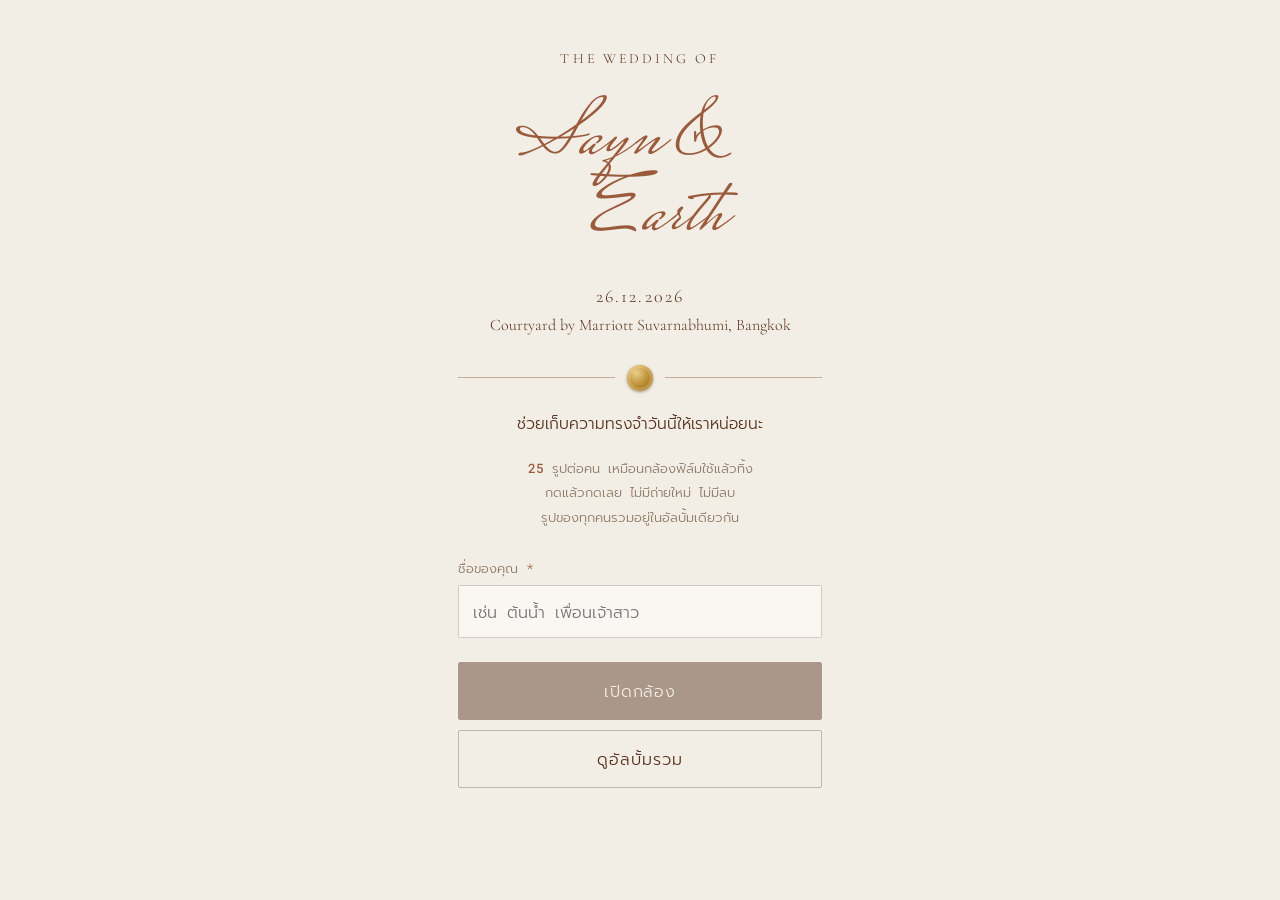
<file: index.html>
<!doctype html>
<html lang="th">
<head>
  <meta charset="utf-8">
  <meta name="viewport" content="width=device-width, initial-scale=1, viewport-fit=cover, user-scalable=no">
  <meta name="theme-color" content="#f3eee5">
  <title>Film Camera</title>
  <link rel="preconnect" href="https://fonts.googleapis.com">
  <link rel="preconnect" href="https://fonts.gstatic.com" crossorigin>
  <link href="https://fonts.googleapis.com/css2?family=Cormorant+Garamond:ital,wght@0,400;0,500;1,400&family=Mrs+Saint+Delafield&family=Prompt:wght@300;400&family=Roboto+Mono:wght@300;400&display=swap" rel="stylesheet">
  <link rel="stylesheet" href="css/style.css">
</head>
<body>
  <!-- หน้าแรก -->
  <section id="v-welcome" class="view">
    <div class="welcome">
      <p class="eyebrow" id="w-title"></p>
      <h1 class="names" id="w-names"></h1>
      <p class="date" id="w-date"></p>
      <p class="venue" id="w-venue"></p>
      <div class="rule"><span class="seal"></span></div>
      <p class="lead" id="w-lead"></p>
      <ul class="rules">
        <li><b id="w-max">25</b> รูปต่อคน เหมือนกล้องฟิล์มใช้แล้วทิ้ง</li>
        <li>กดแล้วกดเลย ไม่มีถ่ายใหม่ ไม่มีลบ</li>
        <li id="w-reveal">รูปของทุกคนรวมอยู่ในอัลบั้มเดียวกัน</li>
      </ul>
      <label class="field">
        <span>ชื่อของคุณ <em class="req">*</em></span>
        <input id="w-name" type="text" maxlength="40" placeholder="เช่น ต้นน้ำ เพื่อนเจ้าสาว" autocomplete="nickname">
      </label>
      <p class="name-hint" id="w-name-hint" hidden>ใส่ชื่อก่อนนะ จะได้รู้ว่าใครถ่าย</p>
      <button id="w-start" class="btn primary">เปิดกล้อง</button>
      <button id="w-gallery" class="btn ghost">ดูอัลบั้มรวม</button>
    </div>
  </section>

  <!-- กล้อง -->
  <section id="v-camera" class="view" hidden>
    <div class="cam">
      <header class="cam-top">
        <button id="c-back" class="icon-btn" aria-label="กลับ">‹</button>
        <div class="counter" aria-live="polite">
          <span class="counter-label">ฟิล์มเหลือ</span>
          <span class="counter-num" id="c-left">25</span>
        </div>
        <div class="cam-tools">
          <button id="c-flashbtn" class="icon-btn flash-btn" aria-pressed="false" aria-label="แฟลช: ปิด" hidden>
            <svg viewBox="0 0 24 24" aria-hidden="true"><path class="bolt" d="M13.2 2.5 5 13.6h6.1l-1.3 7.9 8.2-11.1h-6.1z"/><path class="slash" d="M4 4l16 16"/></svg>
          </button>
          <button id="c-flip" class="icon-btn" aria-label="สลับกล้อง">⟲</button>
        </div>
      </header>

      <div class="finder">
        <video id="c-video" playsinline muted autoplay></video>
        <div class="finder-marks"><i></i><i></i><i></i><i></i></div>
        <div class="flash" id="c-flash"></div>
        <div class="toast" id="c-toast" role="status" hidden></div>
        <div class="finder-msg" id="c-msg" hidden></div>
        <img id="c-last" class="last-shot" alt="" hidden>
      </div>

      <footer class="cam-bottom">
        <button id="c-gallery" class="side-btn">อัลบั้ม</button>
        <button id="c-shutter" class="shutter" aria-label="ถ่ายรูป"><span></span></button>
        <div class="side-btn status" id="c-status"></div>
      </footer>
      <input id="c-file" type="file" accept="image/*" capture="environment" hidden>
    </div>
  </section>

  <!-- อัลบั้ม -->
  <section id="v-gallery" class="view" hidden>
    <header class="g-top">
      <button id="g-back" class="icon-btn dark" aria-label="กลับ">‹</button>
      <h2 class="g-title" id="g-title"></h2>
      <button id="g-cam" class="pill">กล้อง</button>
    </header>
    <nav class="tabs">
      <button class="tab on" data-tab="all">ทุกคน</button>
      <button class="tab" data-tab="mine">ของฉัน</button>
    </nav>
    <div id="g-sync" class="g-sync" hidden></div>
    <div id="g-empty" class="g-empty" hidden></div>
    <div id="g-grid" class="grid"></div>
    <button id="g-more" class="btn ghost more" hidden>ดูเพิ่ม</button>
  </section>

  <!-- ดูรูปใหญ่ -->
  <div id="lightbox" class="lightbox" hidden>
    <button id="lb-close" class="icon-btn" aria-label="ปิด">✕</button>
    <div class="print"><img id="lb-img" alt=""><p id="lb-cap"></p></div>
    <button id="lb-save" class="btn primary small">บันทึกรูป</button>
  </div>

  <!-- แฟลชหน้าจอ: จอขาวสว่างช่วยส่องหน้าตอนถ่ายด้วยกล้องหน้า -->
  <div id="screen-flash" class="screen-flash" aria-hidden="true"></div>

  <script src="vendor/supabase.js"></script>
  <script type="module" src="js/app.js"></script>
</body>
</html>
</file>
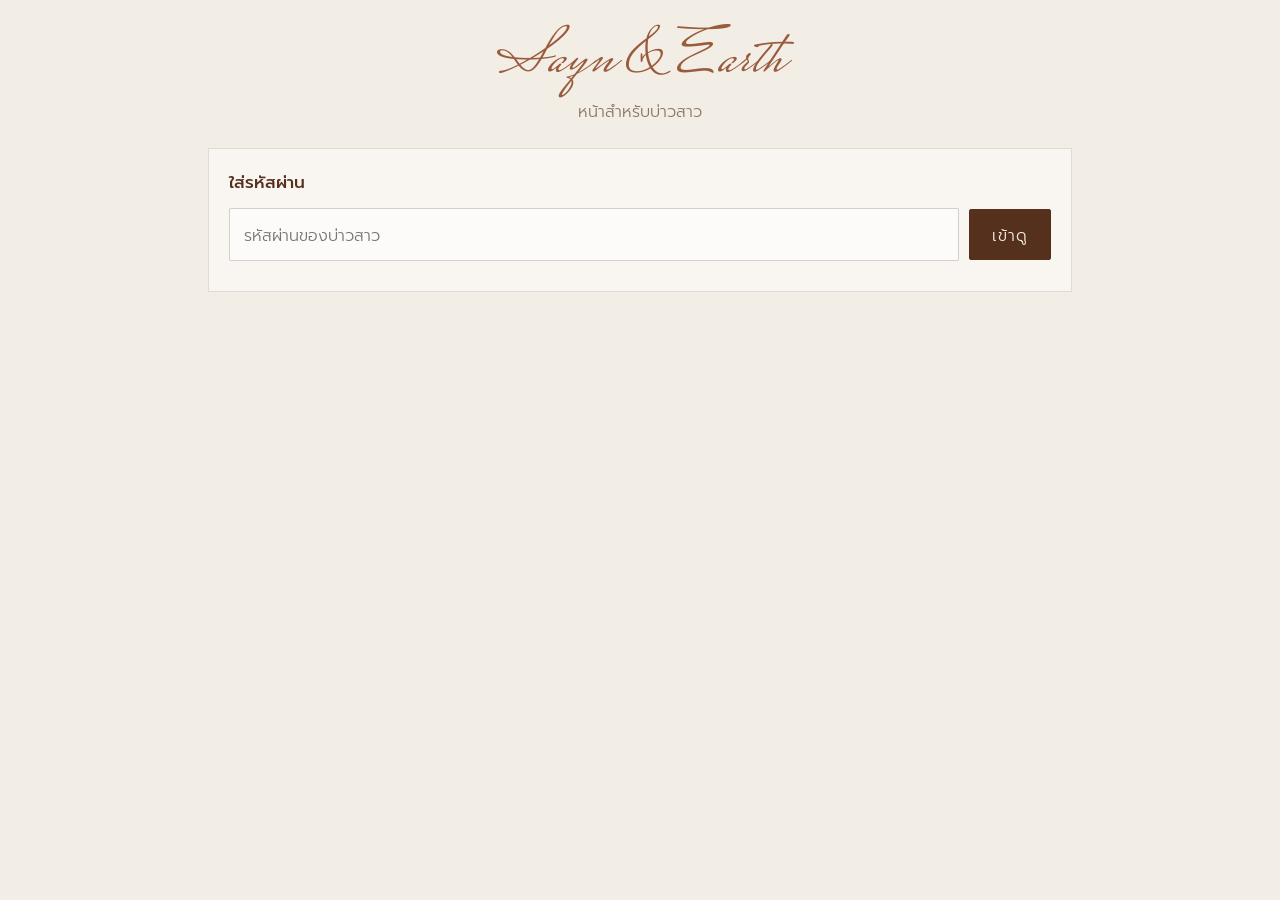
<file: admin.html>
<!doctype html>
<html lang="th">
<head>
  <meta charset="utf-8">
  <meta name="viewport" content="width=device-width, initial-scale=1">
  <meta name="robots" content="noindex">
  <title>สำหรับบ่าวสาว · Film Camera</title>
  <link rel="preconnect" href="https://fonts.googleapis.com">
  <link rel="preconnect" href="https://fonts.gstatic.com" crossorigin>
  <link href="https://fonts.googleapis.com/css2?family=Cormorant+Garamond:ital,wght@0,400;0,500;1,400&family=Mrs+Saint+Delafield&family=Prompt:wght@300;400&family=Roboto+Mono:wght@300;400&display=swap" rel="stylesheet">
  <link rel="stylesheet" href="css/style.css">
</head>
<body>
  <main class="admin">
    <h1 id="a-names"></h1>
    <p class="sub">หน้าสำหรับบ่าวสาว</p>

    <section class="card" id="a-login">
      <h2>ใส่รหัสผ่าน</h2>
      <form class="row" id="a-form">
        <label class="field" style="flex:1;margin:0"><input id="a-pass" type="password" placeholder="รหัสผ่านของบ่าวสาว" autocomplete="current-password"></label>
        <button class="btn primary">เข้าดู</button>
      </form>
      <p class="hint" id="a-err"></p>
    </section>

    <div id="a-main" hidden>
      <section class="card">
        <h2>รูปทั้งหมด</h2>
        <div class="stats">
          <div><b id="a-count">0</b><span>รูป</span></div>
          <div><b id="a-guests">0</b><span>คนที่ถ่าย</span></div>
        </div>
        <div class="row" style="margin-top:14px">
          <button class="btn primary" id="a-zip">ดาวน์โหลดทั้งหมด (.zip)</button>
          <button class="btn ghost" id="a-refresh">โหลดใหม่</button>
        </div>
        <p class="hint" id="a-progress">ถ้ารูปเยอะ ระบบจะแบ่งเป็นไฟล์ละ 150 รูปให้อัตโนมัติ</p>
      </section>

      <section class="card">
        <h2>QR code สำหรับวางในงาน</h2>
        <label class="field"><span>ลิงก์เว็บกล้อง</span><input id="a-url" type="url"></label>
        <div class="qr-card" id="a-qrcard"><canvas id="a-qr" width="900" height="1200"></canvas></div>
        <div class="row" style="justify-content:center;margin-top:14px"><button class="btn ghost" id="a-qrsave">บันทึกรูป QR</button></div>
      </section>

      <section class="card">
        <h2>เพิ่มฟิล์มให้แขก</h2>
        <p class="hint" style="margin:0 0 6px">แขกที่ฟิล์มหมดแล้วอยากถ่ายต่อ กด +5 ให้คนนั้น แล้วให้แขกกด "เช็กฟิล์มอีกครั้ง" ในหน้ากล้อง</p>
        <input id="a-gsearch" class="g-search" type="search" placeholder="ค้นหาชื่อแขก">
        <div id="a-guests-list"></div>
      </section>

      <section class="card">
        <h2>จัดการรูป</h2>
        <p class="hint" style="margin:0 0 12px"><b>ซ่อน</b> = เอาออกจากอัลบั้มรวมชั่วคราว (ยังอยู่ในไฟล์ดาวน์โหลด กด แสดง เพื่อนำกลับ)<br><b>ลบ</b> = ลบถาวร กู้คืนไม่ได้</p>
        <div class="grid" id="a-grid" style="padding:0"></div>
      </section>
    </div>
  </main>

  <script src="vendor/supabase.js"></script>
  <script src="vendor/jszip.min.js"></script>
  <script src="vendor/qrcode.js"></script>
  <script type="module" src="js/admin.js"></script>
</body>
</html>
</file>
<file: css/style.css>
:root {
  --paper: #f3eee5;
  --ink: #55301c;
  --accent: #9a5b3d;
  --soft: #8c7663;
  --body: #2a231e;
  --serif: "Cormorant Garamond", "Prompt", Georgia, serif;
  --script: "Mrs Saint Delafield", "Cormorant Garamond", cursive;
  --thai: "Roboto Mono", "Prompt", ui-monospace, monospace;
  --gold: radial-gradient(circle at 35% 30%, #e9cf8a, #b8892f 55%, #8a6420);
}
* { box-sizing: border-box; -webkit-tap-highlight-color: transparent; }
html, body { margin: 0; height: 100%; }
body {
  background: var(--paper); color: var(--ink);
  font-family: var(--thai); font-weight: 300; line-height: 1.6;
  overscroll-behavior: none;
}
[hidden] { display: none !important; }
button { font: inherit; color: inherit; cursor: pointer; }
.view { min-height: 100dvh; }

/* ---------- หน้าแรก ---------- */
.welcome {
  max-width: 420px; margin: 0 auto; min-height: 100dvh;
  padding: max(48px, env(safe-area-inset-top)) 28px 40px;
  display: flex; flex-direction: column; align-items: center; text-align: center;
}
.eyebrow { font-family: var(--serif); letter-spacing: .22em; text-transform: uppercase; font-size: 14px; margin: 0; }
.names { font-family: var(--script); font-weight: 400; color: var(--accent); font-size: clamp(58px, 19vw, 80px); line-height: .95; margin: 34px 0 10px; text-align: left; align-self: center; padding-right: .5em; }
.names .l2 { display: block; margin-left: .9em; }
.venue { font-family: var(--serif); font-size: 16px; margin: 2px 0 0; }
.seal { width: 26px; height: 26px; border-radius: 50%; background: var(--gold); box-shadow: 0 1px 3px rgba(60,35,10,.45), inset 0 0 0 3px rgba(255,235,170,.25); }
.date { font-family: var(--serif); letter-spacing: .12em; font-size: 18px; margin: 16px 0 0; }
.rule { width: 100%; display: flex; align-items: center; gap: 12px; color: var(--accent); margin: 26px 0 20px; font-size: 12px; }
.rule::before, .rule::after { content: ""; flex: 1; height: 1px; background: currentColor; opacity: .45; }
.lead { font-size: 15.5px; margin: 0 0 18px; }
.rules { list-style: none; padding: 0; margin: 0 0 26px; font-size: 13px; color: var(--soft); }
.rules li { margin: 4px 0; }
.rules b { color: var(--accent); font-weight: 500; }
.field { width: 100%; text-align: left; display: block; margin-bottom: 14px; }
.field span { font-size: 13px; color: var(--soft); display: block; margin-bottom: 6px; }
.field input {
  width: 100%; font: inherit; font-size: 16px; padding: 13px 14px; color: var(--ink);
  background: rgba(255,255,255,.55); border: 1px solid rgba(85,48,28,.22); border-radius: 2px; outline: none;
}
.field input:focus { border-color: var(--accent); }
.btn { width: 100%; padding: 15px; border-radius: 2px; border: 1px solid var(--ink); background: transparent; font-size: 16px; letter-spacing: .06em; margin-top: 10px; }
.btn.primary { background: var(--ink); color: var(--paper); }
.btn.primary:active { background: var(--accent); border-color: var(--accent); }
.btn.ghost { border-color: rgba(85,48,28,.3); }
.btn.small { width: auto; padding: 11px 28px; }

/* ---------- กล้อง ---------- */
#v-camera { background: radial-gradient(120% 80% at 50% 0%, #4a4037, var(--body) 70%); color: #eee6d8; }
.cam { height: 100dvh; display: flex; flex-direction: column; max-width: 520px; margin: 0 auto; padding: env(safe-area-inset-top) 0 env(safe-area-inset-bottom); }
.cam-top, .cam-bottom { display: flex; align-items: center; justify-content: space-between; padding: 12px 18px; flex: none; }
.cam-top { display: grid; grid-template-columns: 1fr auto 1fr; gap: 10px; }
.cam-top > :first-child { justify-self: start; }
.cam-tools { justify-self: end; display: flex; gap: 10px; }
.flash-btn { display: grid; place-items: center; padding: 0; transition: border-color .2s, box-shadow .2s, color .2s; }
.flash-btn svg { width: 22px; height: 22px; fill: none; stroke: currentColor; stroke-width: 1.6; stroke-linejoin: round; stroke-linecap: round; }
.flash-btn .slash { stroke-width: 1.8; }
.flash-btn.on { color: #ffa23a; border-color: rgba(255,162,58,.75); box-shadow: 0 0 12px rgba(255,120,20,.35); }
.flash-btn.on .bolt { fill: #ffa23a; }
.flash-btn.on .slash { display: none; }
.icon-btn { width: 44px; height: 44px; border-radius: 50%; border: 1px solid rgba(255,255,255,.22); background: transparent; color: inherit; font-size: 22px; line-height: 1; }
.icon-btn.dark { border-color: rgba(85,48,28,.25); }
.counter { display: flex; align-items: center; gap: 10px; background: #0d0c0b; border: 1px solid #3a342e; border-radius: 6px; padding: 5px 12px; box-shadow: inset 0 2px 6px #000; }
.counter-label { font-size: 11px; letter-spacing: .1em; color: #a89c8a; }
.counter-num { font-family: "Courier New", ui-monospace, monospace; font-weight: 700; font-size: 24px; color: #ffa23a; text-shadow: 0 0 8px rgba(255,120,20,.7); min-width: 1.4em; text-align: center; }
.finder { position: relative; flex: 1; min-height: 0; margin: 0 14px; border-radius: 14px; overflow: hidden; background: #000; }
.finder video { width: 100%; height: 100%; object-fit: cover; filter: sepia(.3) saturate(1.35) contrast(.98) brightness(.97); }
.finder video.mirror { transform: scaleX(-1); }
.finder-marks i { position: absolute; width: 22px; height: 22px; border: 1.5px solid rgba(255,255,255,.75); }
.finder-marks i:nth-child(1) { top: 16px; left: 16px; border-right: 0; border-bottom: 0; }
.finder-marks i:nth-child(2) { top: 16px; right: 16px; border-left: 0; border-bottom: 0; }
.finder-marks i:nth-child(3) { bottom: 16px; left: 16px; border-right: 0; border-top: 0; }
.finder-marks i:nth-child(4) { bottom: 16px; right: 16px; border-left: 0; border-top: 0; }
.flash { position: absolute; inset: 0; background: #fff; opacity: 0; pointer-events: none; }
.flash.go { animation: flash .45s ease-out; }
@keyframes flash { 0% { opacity: .95; } 100% { opacity: 0; } }
.screen-flash { position: fixed; inset: 0; z-index: 50; background: #fff; opacity: 0; pointer-events: none; transition: opacity .35s ease-out; }
.screen-flash.on { opacity: 1; transition: none; }
.toast { position: absolute; top: 14px; left: 50%; transform: translateX(-50%); width: max-content; max-width: 86%; padding: 7px 14px; border-radius: 16px; background: rgba(10,8,6,.78); color: #eee6d8; font-size: 13.5px; line-height: 1.45; text-align: center; white-space: pre-line; pointer-events: none; animation: toast 2.8s ease forwards; }
@keyframes toast { 0% { opacity: 0; transform: translate(-50%, -6px); } 8%, 85% { opacity: 1; transform: translate(-50%, 0); } 100% { opacity: 0; } }
.finder-msg { position: absolute; inset: 0; display: flex; flex-direction: column; align-items: center; justify-content: center; gap: 14px; text-align: center; padding: 30px; background: rgba(10,8,6,.82); font-size: 15.5px; }
.finder-msg .btn { width: auto; padding: 12px 26px; border-color: #eee6d8; color: #eee6d8; }
.last-shot { position: absolute; left: 16px; bottom: 16px; width: 62px; aspect-ratio: 3/4; object-fit: cover; border: 3px solid #f6f1e7; border-radius: 2px; box-shadow: 0 4px 14px rgba(0,0,0,.5); transform: rotate(-4deg); }
.last-shot.pop { animation: pop .5s cubic-bezier(.2,1.4,.4,1); }
@keyframes pop { 0% { transform: translateY(40px) rotate(8deg) scale(.5); opacity: 0; } 100% { transform: rotate(-4deg); opacity: 1; } }
.cam-bottom { padding: 18px 22px 22px; }
.side-btn { width: 84px; background: none; border: 0; color: #cfc5b4; font-size: 14px; text-align: center; padding: 10px 0; }
.side-btn.status { font-size: 11.5px; color: #a89c8a; line-height: 1.35; }
.shutter { width: 78px; height: 78px; border-radius: 50%; border: 3px solid #eee6d8; background: transparent; padding: 5px; }
.shutter span { display: block; width: 100%; height: 100%; border-radius: 50%; background: var(--gold); box-shadow: inset 0 0 0 4px rgba(255,235,170,.22), inset 0 -6px 10px rgba(80,50,10,.35); transition: transform .1s; }
.shutter:active span, .shutter.firing span { transform: scale(.86); }
.shutter:disabled { opacity: .35; }

/* ---------- อัลบั้ม ---------- */
.g-top { display: flex; align-items: center; justify-content: space-between; padding: max(14px, env(safe-area-inset-top)) 16px 6px; max-width: 900px; margin: 0 auto; }
.g-title { font-family: var(--script); font-weight: 400; font-size: 44px; line-height: 1; color: var(--accent); margin: 0; }
.pill { border: 1px solid var(--ink); background: var(--ink); color: var(--paper); border-radius: 22px; padding: 8px 16px; font-size: 14px; }
.tabs { display: flex; justify-content: center; gap: 28px; border-bottom: 1px solid rgba(85,48,28,.14); margin-bottom: 14px; }
.tab { background: none; border: 0; padding: 10px 4px; color: var(--soft); border-bottom: 2px solid transparent; font-size: 15px; }
.tab.on { color: var(--ink); border-color: var(--accent); }
.grid { display: grid; grid-template-columns: repeat(3, 1fr); gap: 4px; padding: 0 4px 30px; max-width: 900px; margin: 0 auto; }
@media (min-width: 700px) { .grid { grid-template-columns: repeat(5, 1fr); } }
.cell { position: relative; aspect-ratio: 3/4; background: #e6dfd2; border: 0; padding: 0; overflow: hidden; }
.cell img { width: 100%; height: 100%; object-fit: cover; display: block; }
.cell .wait { position: absolute; right: 5px; top: 5px; font-size: 10.5px; background: rgba(0,0,0,.6); color: #fff; padding: 1px 7px; border-radius: 10px; }
.cell.is-hidden img { opacity: .3; }
.g-empty { text-align: center; color: var(--soft); padding: 60px 30px; font-size: 15.5px; white-space: pre-line; }
.more { display: block; width: auto; margin: 0 auto 40px; padding: 11px 30px; }

.lightbox { position: fixed; inset: 0; z-index: 10; background: rgba(20,17,14,.95); display: flex; flex-direction: column; align-items: center; justify-content: center; gap: 18px; padding: 20px; color: #eee6d8; }
.lightbox .icon-btn { position: absolute; top: max(14px, env(safe-area-inset-top)); right: 14px; font-size: 16px; }
.print { background: #f8f4ec; padding: 10px 10px 6px; box-shadow: 0 10px 40px rgba(0,0,0,.6); max-width: min(100%, 60dvh); }
.print img { display: block; width: 100%; aspect-ratio: 3/4; object-fit: cover; background: #ddd; }
.print p { margin: 6px 0 2px; text-align: center; color: #55301c; font-family: var(--thai); font-size: 13.5px; min-height: 1.4em; }
.lightbox .btn.primary { background: #eee6d8; color: #1d1a17; border-color: #eee6d8; }

/* ---------- หน้าบ่าวสาว ---------- */
.admin { max-width: 900px; margin: 0 auto; padding: 30px 18px 60px; }
.admin h1 { font-family: var(--script); font-weight: 400; font-size: 64px; line-height: 1; color: var(--accent); margin: 0 0 4px; text-align: center; }
.admin .sub { text-align: center; color: var(--soft); margin: 0 0 24px; }
.card { background: rgba(255,255,255,.5); border: 1px solid rgba(85,48,28,.14); padding: 20px; margin-bottom: 18px; }
.card h2 { font-family: var(--serif), var(--thai); font-weight: 500; font-size: 17px; margin: 0 0 12px; }
.stats { display: flex; gap: 28px; margin-bottom: 6px; }
.stats b { font-family: var(--serif); font-size: 36px; font-weight: 500; display: block; line-height: 1; }
.stats span { font-size: 13px; color: var(--soft); }
.row { display: flex; gap: 10px; flex-wrap: wrap; align-items: center; }
.row .btn { width: auto; padding: 12px 22px; margin-top: 0; }
.hint { font-size: 13px; color: var(--soft); margin: 10px 0 0; }
.qr-card { background: #fff; padding: 26px 22px; text-align: center; max-width: 320px; margin: 14px auto 0; border: 1px solid rgba(85,48,28,.14); }
.qr-card canvas { width: 100%; height: auto; display: block; }
.cell-act { position: absolute; bottom: 5px; font-size: 12px; line-height: 1; padding: 6px 9px; border: 0; border-radius: 12px; background: rgba(255,255,255,.88); color: var(--ink); }
.cell-act.hide { left: 5px; }
.cell-act.del { right: 5px; background: rgba(150,40,20,.88); color: #fff; }
.cell-act:disabled { opacity: .5; }
.g-sync { max-width: 880px; margin: 0 auto 12px; padding: 12px 14px; display: flex; flex-direction: column; gap: 8px; align-items: flex-start; font-size: 14px; background: rgba(154,91,61,.1); border-left: 3px solid var(--accent); }
.g-sync small { color: var(--soft); word-break: break-word; }
.g-sync .pill:disabled { opacity: .6; }
.req { color: var(--accent); font-style: normal; }
.name-hint { margin: -4px 0 4px; font-size: 13.5px; color: #a3402a; align-self: flex-start; }
.btn.primary:disabled { opacity: .45; }
.guest-row { display: flex; align-items: center; gap: 10px; padding: 10px 0; border-bottom: 1px solid rgba(85,48,28,.12); }
.guest-row:last-child { border-bottom: 0; }
.guest-row .who { flex: 1; min-width: 0; }
.guest-row .who b { display: block; font-weight: 500; overflow: hidden; text-overflow: ellipsis; white-space: nowrap; }
.guest-row .who span { font-size: 13px; color: var(--soft); }
.guest-row .who span.full { color: #a3402a; }
.guest-row button { flex: none; border: 1px solid rgba(85,48,28,.3); background: #fff; border-radius: 16px; padding: 6px 12px; font-size: 13.5px; }
.guest-row button.plus { background: var(--ink); color: var(--paper); border-color: var(--ink); }
.g-search { width: 100%; font: inherit; font-size: 15px; padding: 10px 12px; margin: 6px 0 4px; color: var(--ink); background: #fff; border: 1px solid rgba(85,48,28,.22); border-radius: 2px; }
</file>
